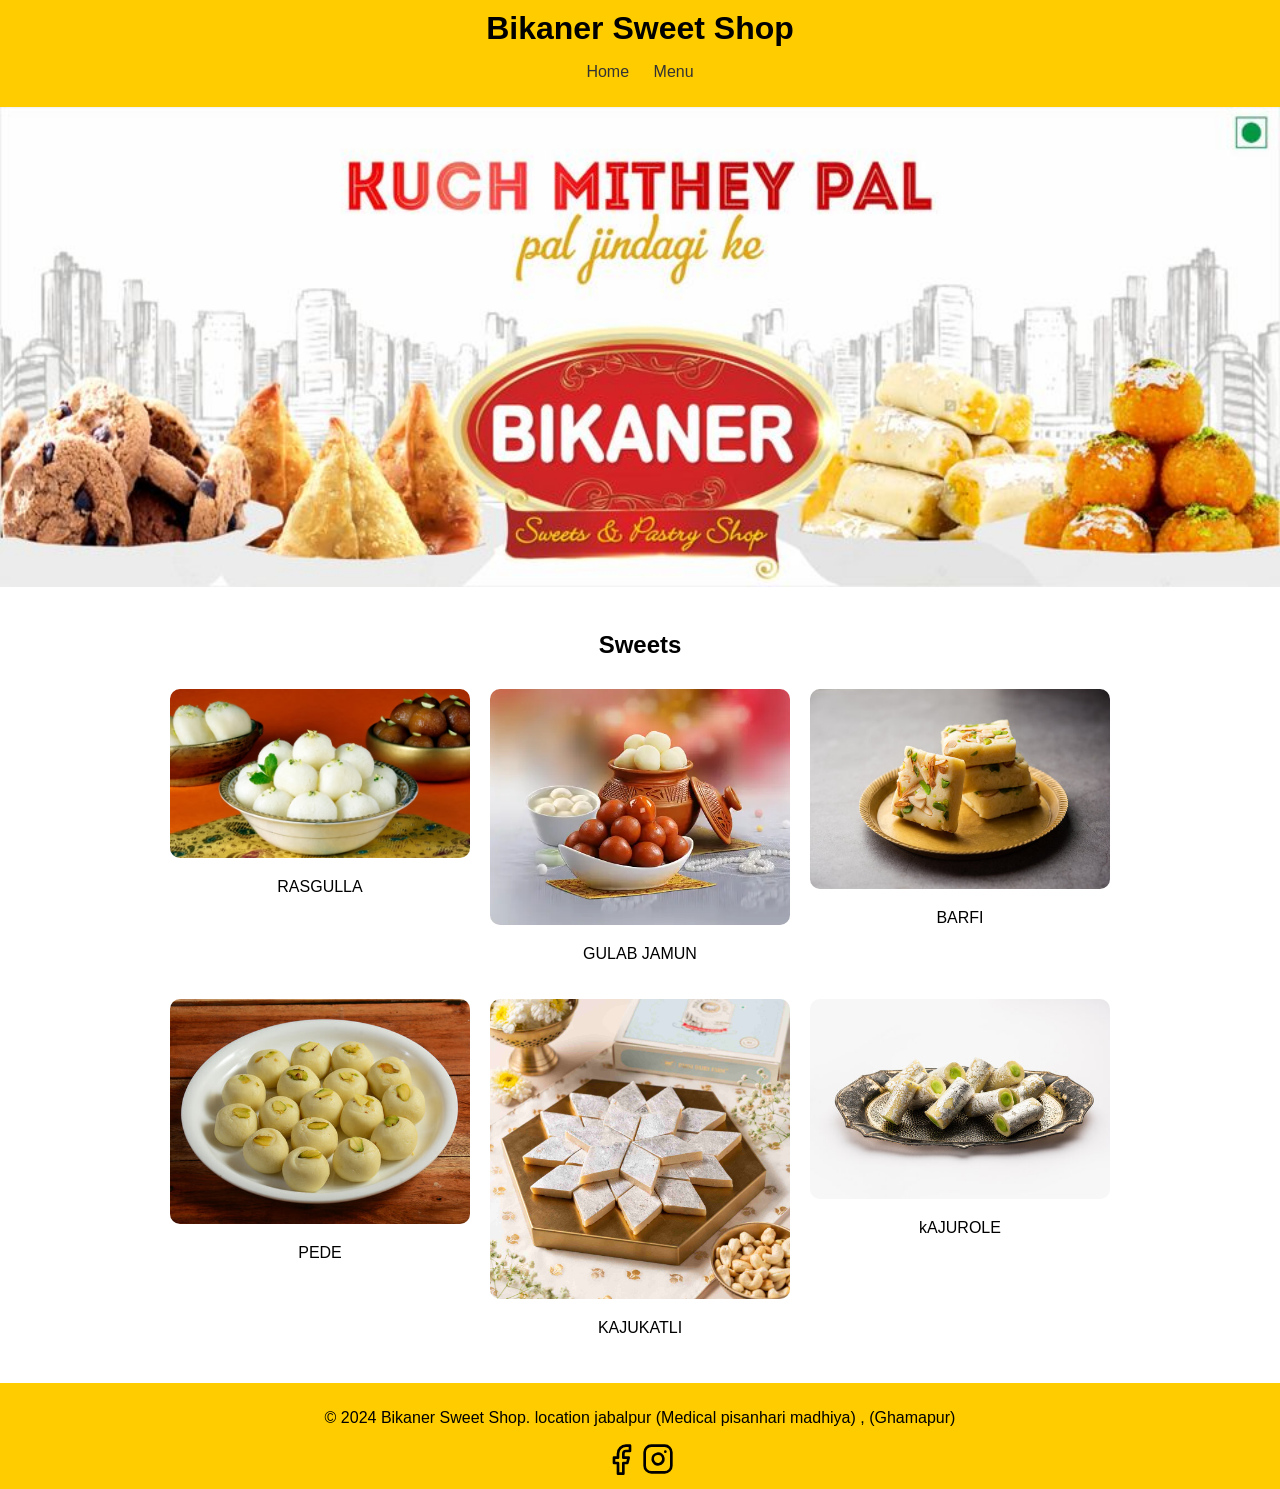
<file: index.html>
<!DOCTYPE html>
<html lang="en">
<head>
    <meta charset="UTF-8">
    <meta name="viewport" content="width=device-width, initial-scale=1.0">
    <title>Bikaner Sweet Shop</title>
    <link rel="stylesheet" href="style.css">
</head>
<body>
    <header>
        <h1> Bikaner Sweet Shop</h1>
        <nav>
            <ul>
                <li><a href="index.html">Home</a></li>
                <li><a href="menu.html">Menu</a></li>
            </ul>
        </nav>
    </header>
    <main>
        <section class="banner">
            <img src="banner new.jpg" alt="Bikaner Sweet Shop Banner">
        </section>
        <section class="featured-sweets">
            <h2> Sweets</h2>
            <div class="sweet-gallery">
                <div class="sweet-item">
                    <img src="rasgulla.jpg1.avif" alt="Sweet 1">
                    <p>RASGULLA</p>
                </div>
                <div class="sweet-item">
                    <img src="gulabjamun.webp" alt="Sweet 2">
                    <p>GULAB JAMUN</p>
                </div>
                
                <div class="sweet-item">
                    <img src="barfi.jpg" alt="Sweet 4">
                    <p>BARFI</p>
                </div>
                
                <div class="sweet-item">
                    <img src="pede.jpg" alt="Sweet 5">
                    <p>PEDE</p>
                </div>
                <div class="sweet-item">
                    <img src="KajuKatli.jpg" alt="Sweet 5">
                    <p>KAJUKATLI</p>
                </div>
                <div class="sweet-item">
                    <img src="kajurole.jpg" alt="Sweet 5">
                    <p>kAJUROLE</p>
                </div>
            </div>
        </section>
    </main>
    <footer>
        <p>&copy; 2024 Bikaner Sweet Shop. 
            location jabalpur (Medical pisanhari madhiya) , (Ghamapur)
        </p>
        
          <svg xmlns=" https://www.facebook.com/bikaner.sweets.54?mibextid=ZbWKwL" width="32" height="32" viewBox="0 0 24 24" fill="none" stroke="currentColor" stroke-width="2" stroke-linecap="round" stroke-linejoin="round" class="feather feather-facebook">
            <path d="M18 2h-3a6 6 0 0 0-6 6v3H6v4h3v8h4v-8h3l1-4h-4V8a2 2 0 0 1 2-2h3z"></path>
          </svg>
          <svg xmlns="https://www.instagram.com/bikaner_sweet_jabalpur_?igsh=aXFybWw1YXFsODg0" width="32" height="32" viewBox="0 0 24 24" fill="none" stroke="currentColor" stroke-width="2" stroke-linecap="round" stroke-linejoin="round" class="feather feather-instagram">
            <rect x="2" y="2" width="20" height="20" rx="5" ry="5"></rect>
            <path d="M16 11.37a4 4 0 1 1-7.94 1.24A4 4 0 0 1 16 11.37z"></path>
            <line x1="17.5" y1="6.5" x2="17.5" y2="6.5"></line>
          </svg>
          
    </footer>
</body>
</html>
</file>
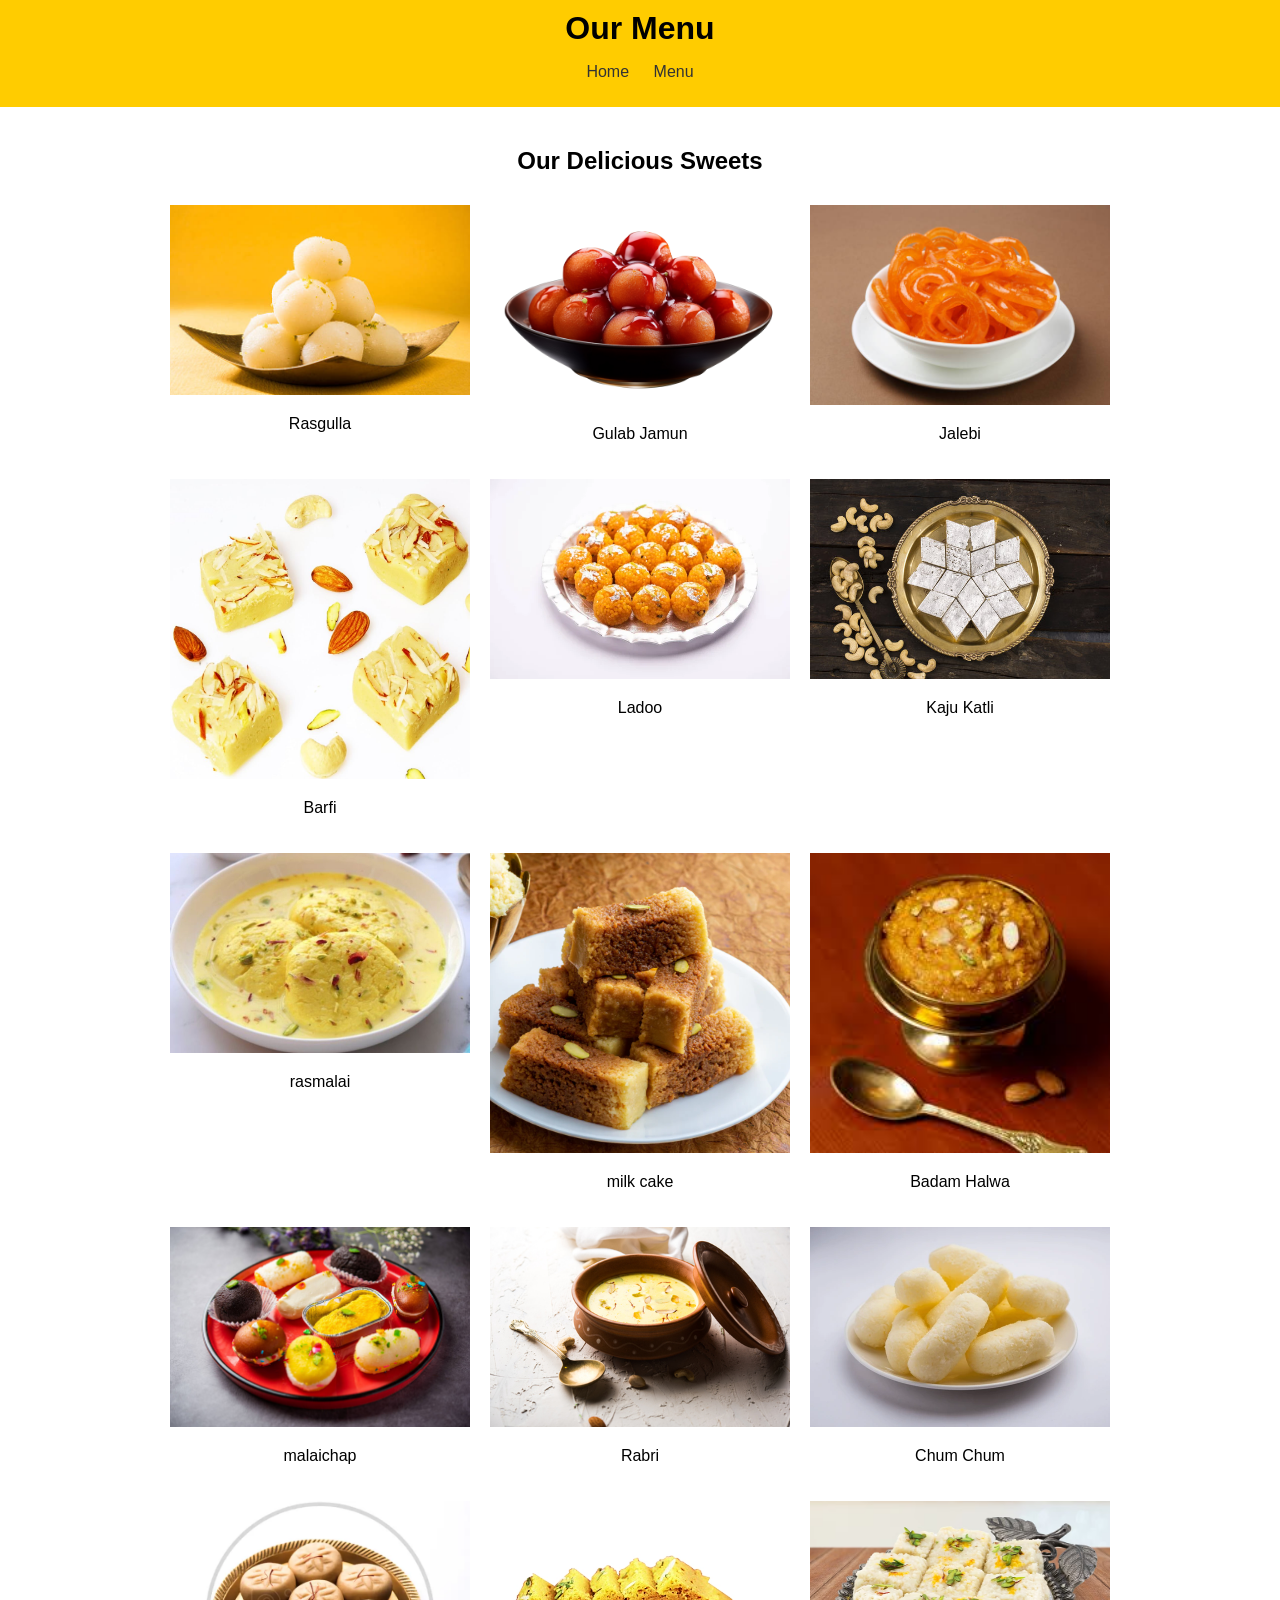
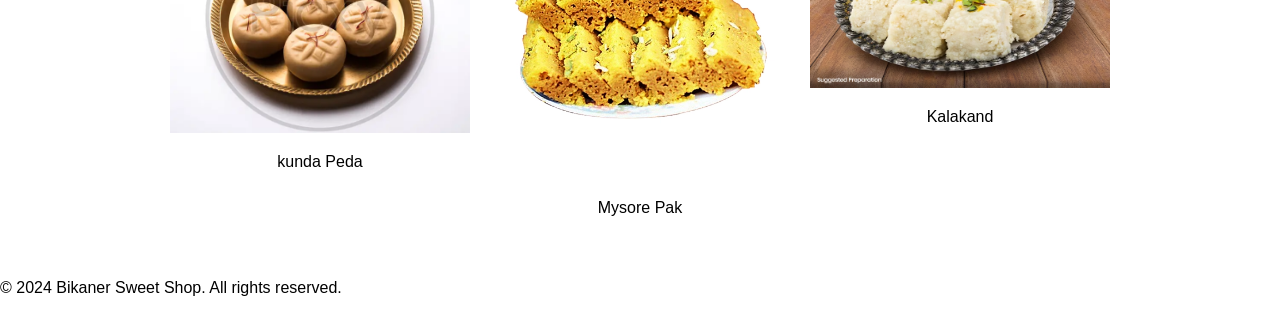
<file: menu.html>
<!DOCTYPE html>
<html lang="en">
<head>
    <meta charset="UTF-8">
    <meta name="viewport" content="width=device-width, initial-scale=1.0">
    <title>Menu - Bikaner Sweet Shop</title>
    <link rel="stylesheet" href="styles.css">
</head>
<body>
    <header>
        <h1>Our Menu</h1>
        <nav>
            <ul>
                <li><a href="index.html">Home</a></li>
                <li><a href="menu.html">Menu</a></li>
            </ul>
        </nav>
    </header>
    <main>
        <section class="menu">
            <h2>Our Delicious Sweets</h2>
            <div class="menu-gallery">
                <div class="menu-item">
                    <img src="rasgulla menu.jpg" alt="Sweet 1">
                    <p>Rasgulla</p>
                </div>
                <div class="menu-item">
                    <img src="gulabjamun menu.webp" alt="Sweet 2">
                    <p>Gulab Jamun</p>
                </div>
                <div class="menu-item">
                    <img src="jalebi menu.jpg" alt="Sweet 3">
                    <p>Jalebi</p>
                </div>
                <div class="menu-item">
                    <img src="barfi menu.jpg" alt="Sweet 4">
                    <p>Barfi</p>
                </div>
                <div class="menu-item">
                    <img src="laddu menu.jpg" alt="Sweet 5">
                    <p>Ladoo</p>
                </div>
                <div class="menu-item">
                    <img src="KajuKatli menu.jpg" alt="Sweet 6">
                    <p>Kaju Katli</p>
                </div>
                <div class="menu-item">
                    <img src="rasmali manu.jpg" alt="Sweet 7">
                    <p>rasmalai</p>
                </div>
                <div class="menu-item">
                    <img src="milkcake menu.webp" alt="Sweet 8">
                    <p>milk cake</p>
                </div>
                <div class="menu-item">
                    <img src="badam halua manu.jpeg" alt="Sweet 9">
                    <p>Badam Halwa</p>
                </div>
                <div class="menu-item">
                    <img src="malaichap manu.jpeg" alt="Sweet 10">
                    <p>malaichap</p>
                </div>
                <div class="menu-item">
                    <img src="rabri manu.jpg" alt="Sweet 11">
                    <p>Rabri</p>
                </div>
                <div class="menu-item">
                    <img src="chum chum manu.webp" alt="Sweet 12">
                    <p>Chum Chum</p>
                </div>
                <div class="menu-item">
                    <img src="kunda peda manu.webp" alt="Sweet 13">
                    <p>kunda Peda</p>
                </div>
                <div class="menu-item">
                    <img src="mysur pak manu.webp" alt="Sweet 14">
                    <p>Mysore Pak</p>
                </div>
                <div class="menu-item">
                    <img src="kalakand.avif" alt="Sweet 15">
                    <p>Kalakand</p>
                </div>
            </div>
        </section>
    </main>
    <footer>
        <p>&copy; 2024 Bikaner Sweet Shop. All rights reserved.</p>
    </footer>
</body>
</html>
</file>
<file: style.css>
body {
    font-family: Arial, sans-serif;
    margin: 0;
    padding: 0;
    box-sizing: border-box;
}

header {
    background-color: #ffcc00;
    padding: 10px 0;
    text-align: center;
}

header h1 {
    margin: 0;
}

nav ul {
    list-style-type: none;
    padding: 0;
}

nav ul li {
    display: inline;
    margin: 0 10px;
}

nav ul li a {
    text-decoration: none;
    color: #333;
}

.banner img {
    width: 100%;
    height: auto;
}

.featured-sweets {
    text-align: center;
    padding: 20px;
}

.featured-sweets h2 {
    margin-bottom: 20px;
}

.sweet-gallery {
    display: flex;
    justify-content: center;
    flex-wrap: wrap;
}

.sweet-item {
    margin: 10px;
    text-align: center;
}

.sweet-item img {
    width: 300px;
    height: auto;
    border-radius: 10px;
}

footer {
    background-color: #ffcc00;
    text-align: center;
    padding: 10px 0;
}

@media (max-width: 600px) {
    .sweet-gallery {
        flex-direction: column;
    }

    .sweet-item img {
        width: 100%;
    }
}
</file>
<file: styles.css>
/* Add the CSS content from the home page and extend for menu page */
body {
    font-family: Arial, sans-serif;
    margin: 0;
    padding: 0;
    box-sizing: border-box;
}

header {
    background-color: #ffcc00;
    padding: 10px 0;
    text-align: center;
}

header h1 {
    margin: 0;
}

nav ul {
    list-style-type: none;
    padding: 0;
}

nav ul li {
    display: inline;
    margin: 0 10px;
}

nav ul li a {
    text-decoration: none;
    color: #333;
}

.banner img {
    width: 100%;
    height: auto;
}

.featured-sweets, .menu {
    text-align: center;
    padding: 20px;
}

.featured-sweets h2, .menu h2 {
    margin-bottom: 20px;
}

.sweet-gallery, .menu-gallery {
    display: flex;
    justify-content: center;
    flex-wrap: wrap;
}

.sweet-item, .menu-item {
    margin: 10px;
    text-align: center;
}

.sweet-item img, .menu-item img {
    width: 300px;
    height: auto
}
</file>
